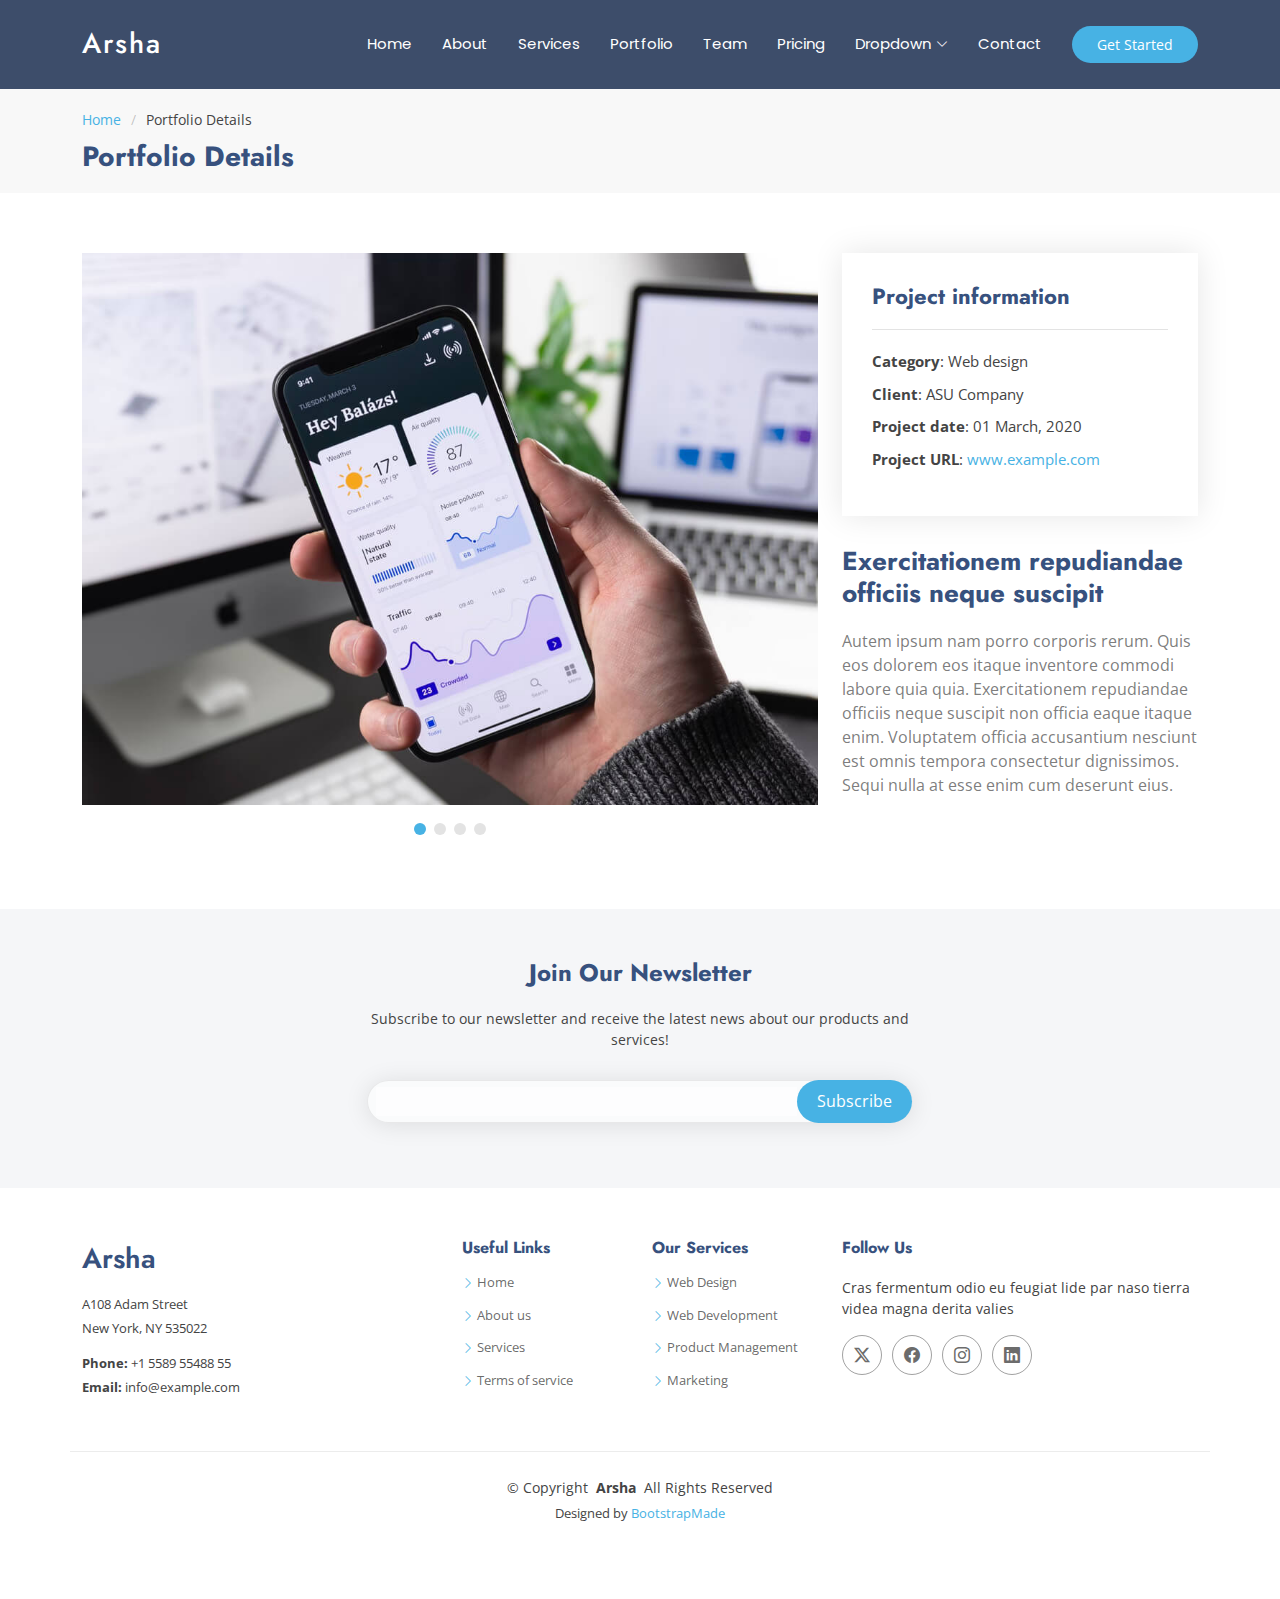
<file: gygaview-web/portfolio-details.html>
<!DOCTYPE html>
<html lang="en">

<head>
  <meta charset="utf-8">
  <meta content="width=device-width, initial-scale=1.0" name="viewport">
  <title>Portfolio Details - Arsha Bootstrap Template</title>
  <meta name="description" content="">
  <meta name="keywords" content="">

  <!-- Favicons -->
  <link href="assets/img/favicon.png" rel="icon">
  <link href="assets/img/apple-touch-icon.png" rel="apple-touch-icon">

  <!-- Fonts -->
  <link href="https://fonts.googleapis.com" rel="preconnect">
  <link href="https://fonts.gstatic.com" rel="preconnect" crossorigin>
  <link href="https://fonts.googleapis.com/css2?family=Open+Sans:ital,wght@0,300;0,400;0,500;0,600;0,700;0,800;1,300;1,400;1,500;1,600;1,700;1,800&family=Poppins:ital,wght@0,100;0,200;0,300;0,400;0,500;0,600;0,700;0,800;0,900;1,100;1,200;1,300;1,400;1,500;1,600;1,700;1,800;1,900&family=Jost:ital,wght@0,100;0,200;0,300;0,400;0,500;0,600;0,700;0,800;0,900;1,100;1,200;1,300;1,400;1,500;1,600;1,700;1,800;1,900&display=swap" rel="stylesheet">

  <!-- Vendor CSS Files -->
  <link href="assets/vendor/bootstrap/css/bootstrap.min.css" rel="stylesheet">
  <link href="assets/vendor/bootstrap-icons/bootstrap-icons.css" rel="stylesheet">
  <link href="assets/vendor/aos/aos.css" rel="stylesheet">
  <link href="assets/vendor/glightbox/css/glightbox.min.css" rel="stylesheet">
  <link href="assets/vendor/swiper/swiper-bundle.min.css" rel="stylesheet">

  <!-- Main CSS File -->
  <link href="assets/css/main.css" rel="stylesheet">

  <!-- =======================================================
  * Template Name: Arsha
  * Template URL: https://bootstrapmade.com/arsha-free-bootstrap-html-template-corporate/
  * Updated: Aug 07 2024 with Bootstrap v5.3.3
  * Author: BootstrapMade.com
  * License: https://bootstrapmade.com/license/
  ======================================================== -->
</head>

<body class="portfolio-details-page">

  <header id="header" class="header d-flex align-items-center sticky-top">
    <div class="container-fluid container-xl position-relative d-flex align-items-center">

      <a href="index.html" class="logo d-flex align-items-center me-auto">
        <!-- Uncomment the line below if you also wish to use an image logo -->
        <!-- <img src="assets/img/logo.png" alt=""> -->
        <h1 class="sitename">Arsha</h1>
      </a>

      <nav id="navmenu" class="navmenu">
        <ul>
          <li><a href="#hero">Home</a></li>
          <li><a href="#about">About</a></li>
          <li><a href="#services">Services</a></li>
          <li><a href="#portfolio">Portfolio</a></li>
          <li><a href="#team">Team</a></li>
          <li><a href="#pricing">Pricing</a></li>
          <li class="dropdown"><a href="#"><span>Dropdown</span> <i class="bi bi-chevron-down toggle-dropdown"></i></a>
            <ul>
              <li><a href="#">Dropdown 1</a></li>
              <li class="dropdown"><a href="#"><span>Deep Dropdown</span> <i class="bi bi-chevron-down toggle-dropdown"></i></a>
                <ul>
                  <li><a href="#">Deep Dropdown 1</a></li>
                  <li><a href="#">Deep Dropdown 2</a></li>
                  <li><a href="#">Deep Dropdown 3</a></li>
                  <li><a href="#">Deep Dropdown 4</a></li>
                  <li><a href="#">Deep Dropdown 5</a></li>
                </ul>
              </li>
              <li><a href="#">Dropdown 2</a></li>
              <li><a href="#">Dropdown 3</a></li>
              <li><a href="#">Dropdown 4</a></li>
            </ul>
          </li>
          <li><a href="#contact">Contact</a></li>
        </ul>
        <i class="mobile-nav-toggle d-xl-none bi bi-list"></i>
      </nav>

      <a class="btn-getstarted" href="#about">Get Started</a>

    </div>
  </header>

  <main class="main">

    <!-- Page Title -->
    <div class="page-title" data-aos="fade">
      <div class="container">
        <nav class="breadcrumbs">
          <ol>
            <li><a href="index.html">Home</a></li>
            <li class="current">Portfolio Details</li>
          </ol>
        </nav>
        <h1>Portfolio Details</h1>
      </div>
    </div><!-- End Page Title -->

    <!-- Portfolio Details Section -->
    <section id="portfolio-details" class="portfolio-details section">

      <div class="container" data-aos="fade-up" data-aos-delay="100">

        <div class="row gy-4">

          <div class="col-lg-8">
            <div class="portfolio-details-slider swiper init-swiper">

              <script type="application/json" class="swiper-config">
                {
                  "loop": true,
                  "speed": 600,
                  "autoplay": {
                    "delay": 5000
                  },
                  "slidesPerView": "auto",
                  "pagination": {
                    "el": ".swiper-pagination",
                    "type": "bullets",
                    "clickable": true
                  }
                }
              </script>

              <div class="swiper-wrapper align-items-center">

                <div class="swiper-slide">
                  <img src="assets/img/portfolio/app-1.jpg" alt="">
                </div>

                <div class="swiper-slide">
                  <img src="assets/img/portfolio/product-1.jpg" alt="">
                </div>

                <div class="swiper-slide">
                  <img src="assets/img/portfolio/branding-1.jpg" alt="">
                </div>

                <div class="swiper-slide">
                  <img src="assets/img/portfolio/books-1.jpg" alt="">
                </div>

              </div>
              <div class="swiper-pagination"></div>
            </div>
          </div>

          <div class="col-lg-4">
            <div class="portfolio-info" data-aos="fade-up" data-aos-delay="200">
              <h3>Project information</h3>
              <ul>
                <li><strong>Category</strong>: Web design</li>
                <li><strong>Client</strong>: ASU Company</li>
                <li><strong>Project date</strong>: 01 March, 2020</li>
                <li><strong>Project URL</strong>: <a href="#">www.example.com</a></li>
              </ul>
            </div>
            <div class="portfolio-description" data-aos="fade-up" data-aos-delay="300">
              <h2>Exercitationem repudiandae officiis neque suscipit</h2>
              <p>
                Autem ipsum nam porro corporis rerum. Quis eos dolorem eos itaque inventore commodi labore quia quia. Exercitationem repudiandae officiis neque suscipit non officia eaque itaque enim. Voluptatem officia accusantium nesciunt est omnis tempora consectetur dignissimos. Sequi nulla at esse enim cum deserunt eius.
              </p>
            </div>
          </div>

        </div>

      </div>

    </section><!-- /Portfolio Details Section -->

  </main>

  <footer id="footer" class="footer">

    <div class="footer-newsletter">
      <div class="container">
        <div class="row justify-content-center text-center">
          <div class="col-lg-6">
            <h4>Join Our Newsletter</h4>
            <p>Subscribe to our newsletter and receive the latest news about our products and services!</p>
            <form action="forms/newsletter.php" method="post" class="php-email-form">
              <div class="newsletter-form"><input type="email" name="email"><input type="submit" value="Subscribe"></div>
              <div class="loading">Loading</div>
              <div class="error-message"></div>
              <div class="sent-message">Your subscription request has been sent. Thank you!</div>
            </form>
          </div>
        </div>
      </div>
    </div>

    <div class="container footer-top">
      <div class="row gy-4">
        <div class="col-lg-4 col-md-6 footer-about">
          <a href="index.html" class="d-flex align-items-center">
            <span class="sitename">Arsha</span>
          </a>
          <div class="footer-contact pt-3">
            <p>A108 Adam Street</p>
            <p>New York, NY 535022</p>
            <p class="mt-3"><strong>Phone:</strong> <span>+1 5589 55488 55</span></p>
            <p><strong>Email:</strong> <span>info@example.com</span></p>
          </div>
        </div>

        <div class="col-lg-2 col-md-3 footer-links">
          <h4>Useful Links</h4>
          <ul>
            <li><i class="bi bi-chevron-right"></i> <a href="#">Home</a></li>
            <li><i class="bi bi-chevron-right"></i> <a href="#">About us</a></li>
            <li><i class="bi bi-chevron-right"></i> <a href="#">Services</a></li>
            <li><i class="bi bi-chevron-right"></i> <a href="#">Terms of service</a></li>
          </ul>
        </div>

        <div class="col-lg-2 col-md-3 footer-links">
          <h4>Our Services</h4>
          <ul>
            <li><i class="bi bi-chevron-right"></i> <a href="#">Web Design</a></li>
            <li><i class="bi bi-chevron-right"></i> <a href="#">Web Development</a></li>
            <li><i class="bi bi-chevron-right"></i> <a href="#">Product Management</a></li>
            <li><i class="bi bi-chevron-right"></i> <a href="#">Marketing</a></li>
          </ul>
        </div>

        <div class="col-lg-4 col-md-12">
          <h4>Follow Us</h4>
          <p>Cras fermentum odio eu feugiat lide par naso tierra videa magna derita valies</p>
          <div class="social-links d-flex">
            <a href=""><i class="bi bi-twitter-x"></i></a>
            <a href=""><i class="bi bi-facebook"></i></a>
            <a href=""><i class="bi bi-instagram"></i></a>
            <a href=""><i class="bi bi-linkedin"></i></a>
          </div>
        </div>

      </div>
    </div>

    <div class="container copyright text-center mt-4">
      <p>© <span>Copyright</span> <strong class="px-1 sitename">Arsha</strong> <span>All Rights Reserved</span></p>
      <div class="credits">
        <!-- All the links in the footer should remain intact. -->
        <!-- You can delete the links only if you've purchased the pro version. -->
        <!-- Licensing information: https://bootstrapmade.com/license/ -->
        <!-- Purchase the pro version with working PHP/AJAX contact form: [buy-url] -->
        Designed by <a href="https://bootstrapmade.com/">BootstrapMade</a>
      </div>
    </div>

  </footer>

  <!-- Scroll Top -->
  <a href="#" id="scroll-top" class="scroll-top d-flex align-items-center justify-content-center"><i class="bi bi-arrow-up-short"></i></a>

  <!-- Preloader -->
  <div id="preloader"></div>

  <!-- Vendor JS Files -->
  <script src="assets/vendor/bootstrap/js/bootstrap.bundle.min.js"></script>
  <script src="assets/vendor/php-email-form/validate.js"></script>
  <script src="assets/vendor/aos/aos.js"></script>
  <script src="assets/vendor/glightbox/js/glightbox.min.js"></script>
  <script src="assets/vendor/swiper/swiper-bundle.min.js"></script>
  <script src="assets/vendor/waypoints/noframework.waypoints.js"></script>
  <script src="assets/vendor/imagesloaded/imagesloaded.pkgd.min.js"></script>
  <script src="assets/vendor/isotope-layout/isotope.pkgd.min.js"></script>

  <!-- Main JS File -->
  <script src="assets/js/main.js"></script>

</body>

</html>
</file>
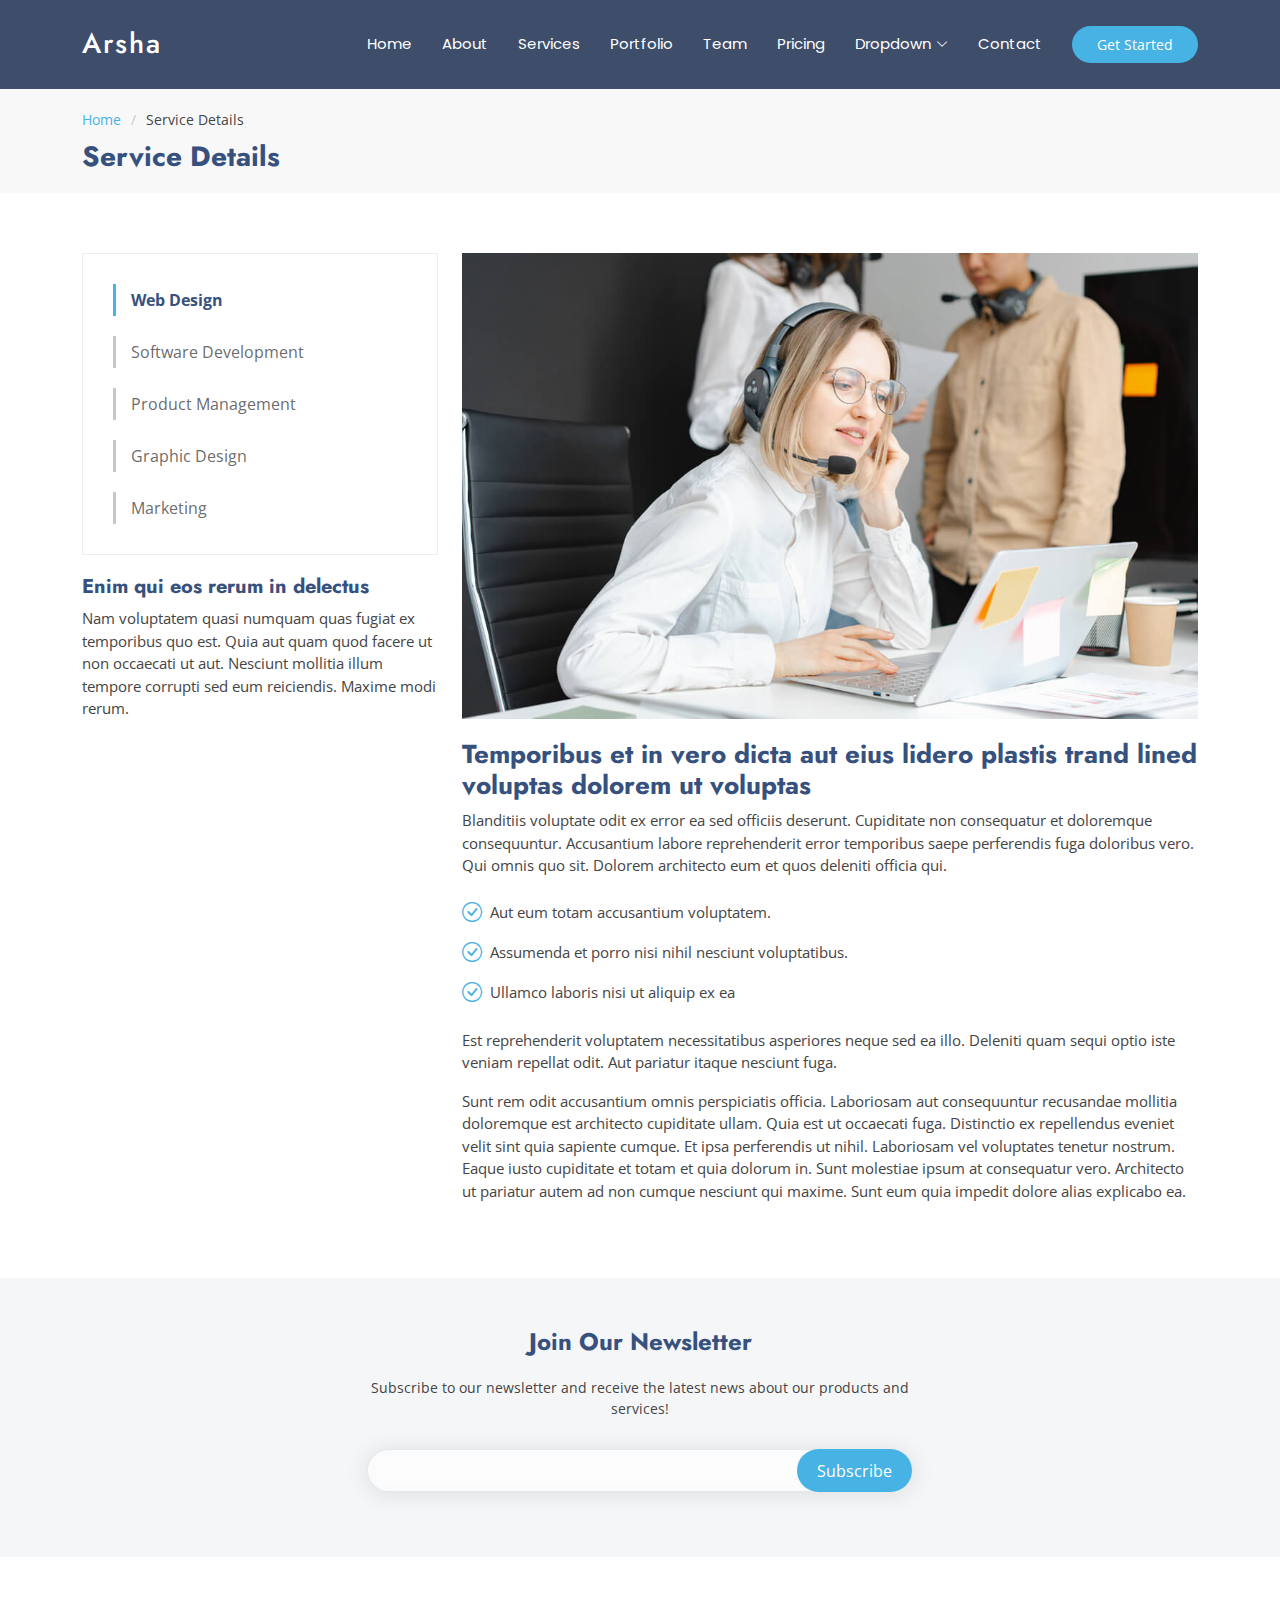
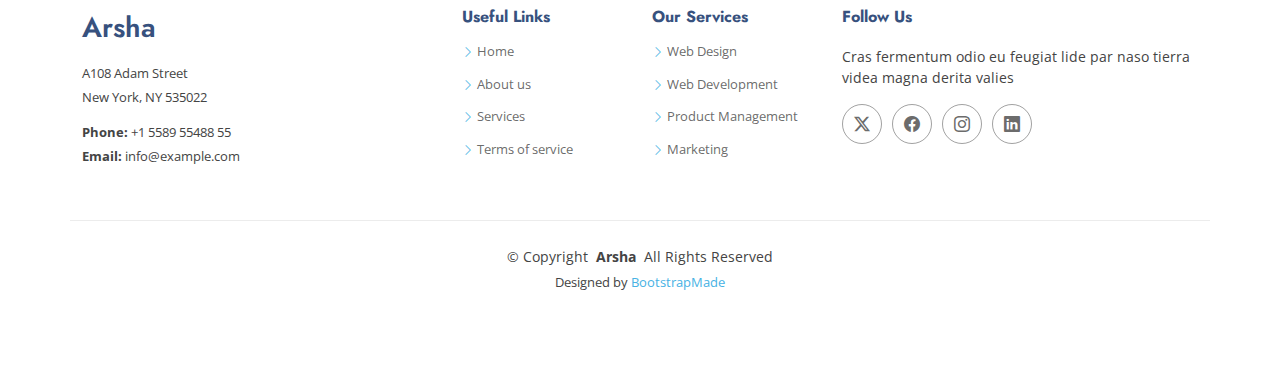
<file: gygaview-web/service-details.html>
<!DOCTYPE html>
<html lang="en">

<head>
  <meta charset="utf-8">
  <meta content="width=device-width, initial-scale=1.0" name="viewport">
  <title>Service Details - Arsha Bootstrap Template</title>
  <meta name="description" content="">
  <meta name="keywords" content="">

  <!-- Favicons -->
  <link href="assets/img/favicon.png" rel="icon">
  <link href="assets/img/apple-touch-icon.png" rel="apple-touch-icon">

  <!-- Fonts -->
  <link href="https://fonts.googleapis.com" rel="preconnect">
  <link href="https://fonts.gstatic.com" rel="preconnect" crossorigin>
  <link href="https://fonts.googleapis.com/css2?family=Open+Sans:ital,wght@0,300;0,400;0,500;0,600;0,700;0,800;1,300;1,400;1,500;1,600;1,700;1,800&family=Poppins:ital,wght@0,100;0,200;0,300;0,400;0,500;0,600;0,700;0,800;0,900;1,100;1,200;1,300;1,400;1,500;1,600;1,700;1,800;1,900&family=Jost:ital,wght@0,100;0,200;0,300;0,400;0,500;0,600;0,700;0,800;0,900;1,100;1,200;1,300;1,400;1,500;1,600;1,700;1,800;1,900&display=swap" rel="stylesheet">

  <!-- Vendor CSS Files -->
  <link href="assets/vendor/bootstrap/css/bootstrap.min.css" rel="stylesheet">
  <link href="assets/vendor/bootstrap-icons/bootstrap-icons.css" rel="stylesheet">
  <link href="assets/vendor/aos/aos.css" rel="stylesheet">
  <link href="assets/vendor/glightbox/css/glightbox.min.css" rel="stylesheet">
  <link href="assets/vendor/swiper/swiper-bundle.min.css" rel="stylesheet">

  <!-- Main CSS File -->
  <link href="assets/css/main.css" rel="stylesheet">

  <!-- =======================================================
  * Template Name: Arsha
  * Template URL: https://bootstrapmade.com/arsha-free-bootstrap-html-template-corporate/
  * Updated: Aug 07 2024 with Bootstrap v5.3.3
  * Author: BootstrapMade.com
  * License: https://bootstrapmade.com/license/
  ======================================================== -->
</head>

<body class="service-details-page">

  <header id="header" class="header d-flex align-items-center sticky-top">
    <div class="container-fluid container-xl position-relative d-flex align-items-center">

      <a href="index.html" class="logo d-flex align-items-center me-auto">
        <!-- Uncomment the line below if you also wish to use an image logo -->
        <!-- <img src="assets/img/logo.png" alt=""> -->
        <h1 class="sitename">Arsha</h1>
      </a>

      <nav id="navmenu" class="navmenu">
        <ul>
          <li><a href="#hero">Home</a></li>
          <li><a href="#about">About</a></li>
          <li><a href="#services">Services</a></li>
          <li><a href="#portfolio">Portfolio</a></li>
          <li><a href="#team">Team</a></li>
          <li><a href="#pricing">Pricing</a></li>
          <li class="dropdown"><a href="#"><span>Dropdown</span> <i class="bi bi-chevron-down toggle-dropdown"></i></a>
            <ul>
              <li><a href="#">Dropdown 1</a></li>
              <li class="dropdown"><a href="#"><span>Deep Dropdown</span> <i class="bi bi-chevron-down toggle-dropdown"></i></a>
                <ul>
                  <li><a href="#">Deep Dropdown 1</a></li>
                  <li><a href="#">Deep Dropdown 2</a></li>
                  <li><a href="#">Deep Dropdown 3</a></li>
                  <li><a href="#">Deep Dropdown 4</a></li>
                  <li><a href="#">Deep Dropdown 5</a></li>
                </ul>
              </li>
              <li><a href="#">Dropdown 2</a></li>
              <li><a href="#">Dropdown 3</a></li>
              <li><a href="#">Dropdown 4</a></li>
            </ul>
          </li>
          <li><a href="#contact">Contact</a></li>
        </ul>
        <i class="mobile-nav-toggle d-xl-none bi bi-list"></i>
      </nav>

      <a class="btn-getstarted" href="#about">Get Started</a>

    </div>
  </header>

  <main class="main">

    <!-- Page Title -->
    <div class="page-title" data-aos="fade">
      <div class="container">
        <nav class="breadcrumbs">
          <ol>
            <li><a href="index.html">Home</a></li>
            <li class="current">Service Details</li>
          </ol>
        </nav>
        <h1>Service Details</h1>
      </div>
    </div><!-- End Page Title -->

    <!-- Service Details Section -->
    <section id="service-details" class="service-details section">

      <div class="container">

        <div class="row gy-4">

          <div class="col-lg-4" data-aos="fade-up" data-aos-delay="100">
            <div class="services-list">
              <a href="#" class="active">Web Design</a>
              <a href="#">Software Development</a>
              <a href="#">Product Management</a>
              <a href="#">Graphic Design</a>
              <a href="#">Marketing</a>
            </div>

            <h4>Enim qui eos rerum in delectus</h4>
            <p>Nam voluptatem quasi numquam quas fugiat ex temporibus quo est. Quia aut quam quod facere ut non occaecati ut aut. Nesciunt mollitia illum tempore corrupti sed eum reiciendis. Maxime modi rerum.</p>
          </div>

          <div class="col-lg-8" data-aos="fade-up" data-aos-delay="200">
            <img src="assets/img/services.jpg" alt="" class="img-fluid services-img">
            <h3>Temporibus et in vero dicta aut eius lidero plastis trand lined voluptas dolorem ut voluptas</h3>
            <p>
              Blanditiis voluptate odit ex error ea sed officiis deserunt. Cupiditate non consequatur et doloremque consequuntur. Accusantium labore reprehenderit error temporibus saepe perferendis fuga doloribus vero. Qui omnis quo sit. Dolorem architecto eum et quos deleniti officia qui.
            </p>
            <ul>
              <li><i class="bi bi-check-circle"></i> <span>Aut eum totam accusantium voluptatem.</span></li>
              <li><i class="bi bi-check-circle"></i> <span>Assumenda et porro nisi nihil nesciunt voluptatibus.</span></li>
              <li><i class="bi bi-check-circle"></i> <span>Ullamco laboris nisi ut aliquip ex ea</span></li>
            </ul>
            <p>
              Est reprehenderit voluptatem necessitatibus asperiores neque sed ea illo. Deleniti quam sequi optio iste veniam repellat odit. Aut pariatur itaque nesciunt fuga.
            </p>
            <p>
              Sunt rem odit accusantium omnis perspiciatis officia. Laboriosam aut consequuntur recusandae mollitia doloremque est architecto cupiditate ullam. Quia est ut occaecati fuga. Distinctio ex repellendus eveniet velit sint quia sapiente cumque. Et ipsa perferendis ut nihil. Laboriosam vel voluptates tenetur nostrum. Eaque iusto cupiditate et totam et quia dolorum in. Sunt molestiae ipsum at consequatur vero. Architecto ut pariatur autem ad non cumque nesciunt qui maxime. Sunt eum quia impedit dolore alias explicabo ea.
            </p>
          </div>

        </div>

      </div>

    </section><!-- /Service Details Section -->

  </main>

  <footer id="footer" class="footer">

    <div class="footer-newsletter">
      <div class="container">
        <div class="row justify-content-center text-center">
          <div class="col-lg-6">
            <h4>Join Our Newsletter</h4>
            <p>Subscribe to our newsletter and receive the latest news about our products and services!</p>
            <form action="forms/newsletter.php" method="post" class="php-email-form">
              <div class="newsletter-form"><input type="email" name="email"><input type="submit" value="Subscribe"></div>
              <div class="loading">Loading</div>
              <div class="error-message"></div>
              <div class="sent-message">Your subscription request has been sent. Thank you!</div>
            </form>
          </div>
        </div>
      </div>
    </div>

    <div class="container footer-top">
      <div class="row gy-4">
        <div class="col-lg-4 col-md-6 footer-about">
          <a href="index.html" class="d-flex align-items-center">
            <span class="sitename">Arsha</span>
          </a>
          <div class="footer-contact pt-3">
            <p>A108 Adam Street</p>
            <p>New York, NY 535022</p>
            <p class="mt-3"><strong>Phone:</strong> <span>+1 5589 55488 55</span></p>
            <p><strong>Email:</strong> <span>info@example.com</span></p>
          </div>
        </div>

        <div class="col-lg-2 col-md-3 footer-links">
          <h4>Useful Links</h4>
          <ul>
            <li><i class="bi bi-chevron-right"></i> <a href="#">Home</a></li>
            <li><i class="bi bi-chevron-right"></i> <a href="#">About us</a></li>
            <li><i class="bi bi-chevron-right"></i> <a href="#">Services</a></li>
            <li><i class="bi bi-chevron-right"></i> <a href="#">Terms of service</a></li>
          </ul>
        </div>

        <div class="col-lg-2 col-md-3 footer-links">
          <h4>Our Services</h4>
          <ul>
            <li><i class="bi bi-chevron-right"></i> <a href="#">Web Design</a></li>
            <li><i class="bi bi-chevron-right"></i> <a href="#">Web Development</a></li>
            <li><i class="bi bi-chevron-right"></i> <a href="#">Product Management</a></li>
            <li><i class="bi bi-chevron-right"></i> <a href="#">Marketing</a></li>
          </ul>
        </div>

        <div class="col-lg-4 col-md-12">
          <h4>Follow Us</h4>
          <p>Cras fermentum odio eu feugiat lide par naso tierra videa magna derita valies</p>
          <div class="social-links d-flex">
            <a href=""><i class="bi bi-twitter-x"></i></a>
            <a href=""><i class="bi bi-facebook"></i></a>
            <a href=""><i class="bi bi-instagram"></i></a>
            <a href=""><i class="bi bi-linkedin"></i></a>
          </div>
        </div>

      </div>
    </div>

    <div class="container copyright text-center mt-4">
      <p>© <span>Copyright</span> <strong class="px-1 sitename">Arsha</strong> <span>All Rights Reserved</span></p>
      <div class="credits">
        <!-- All the links in the footer should remain intact. -->
        <!-- You can delete the links only if you've purchased the pro version. -->
        <!-- Licensing information: https://bootstrapmade.com/license/ -->
        <!-- Purchase the pro version with working PHP/AJAX contact form: [buy-url] -->
        Designed by <a href="https://bootstrapmade.com/">BootstrapMade</a>
      </div>
    </div>

  </footer>

  <!-- Scroll Top -->
  <a href="#" id="scroll-top" class="scroll-top d-flex align-items-center justify-content-center"><i class="bi bi-arrow-up-short"></i></a>

  <!-- Preloader -->
  <div id="preloader"></div>

  <!-- Vendor JS Files -->
  <script src="assets/vendor/bootstrap/js/bootstrap.bundle.min.js"></script>
  <script src="assets/vendor/php-email-form/validate.js"></script>
  <script src="assets/vendor/aos/aos.js"></script>
  <script src="assets/vendor/glightbox/js/glightbox.min.js"></script>
  <script src="assets/vendor/swiper/swiper-bundle.min.js"></script>
  <script src="assets/vendor/waypoints/noframework.waypoints.js"></script>
  <script src="assets/vendor/imagesloaded/imagesloaded.pkgd.min.js"></script>
  <script src="assets/vendor/isotope-layout/isotope.pkgd.min.js"></script>

  <!-- Main JS File -->
  <script src="assets/js/main.js"></script>

</body>

</html>
</file>
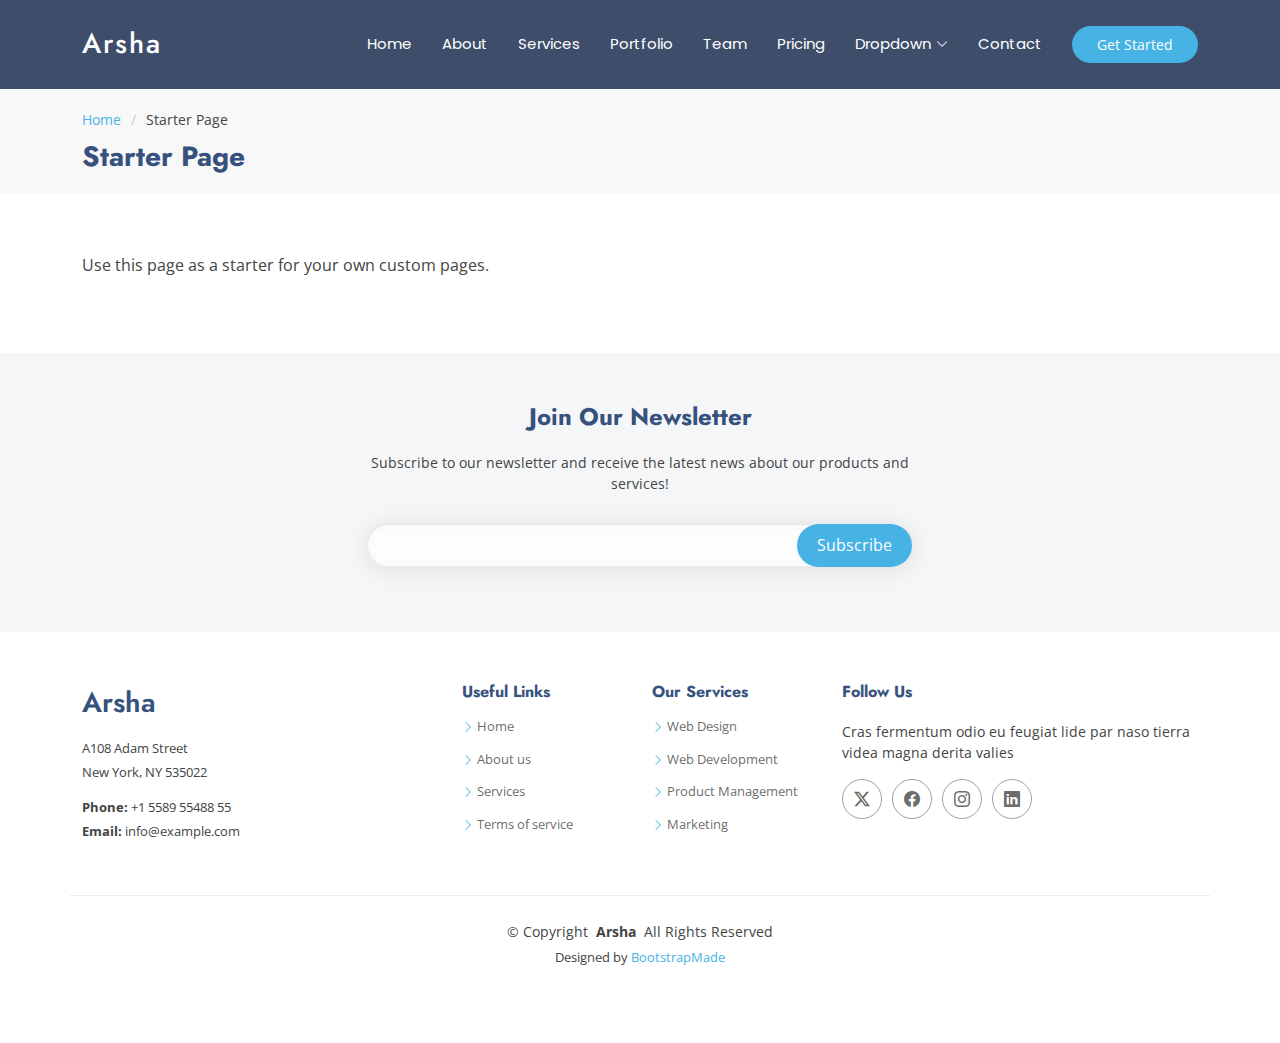
<file: gygaview-web/starter-page.html>
<!DOCTYPE html>
<html lang="en">

<head>
  <meta charset="utf-8">
  <meta content="width=device-width, initial-scale=1.0" name="viewport">
  <title>Starter Page - Arsha Bootstrap Template</title>
  <meta name="description" content="">
  <meta name="keywords" content="">

  <!-- Favicons -->
  <link href="assets/img/favicon.png" rel="icon">
  <link href="assets/img/apple-touch-icon.png" rel="apple-touch-icon">

  <!-- Fonts -->
  <link href="https://fonts.googleapis.com" rel="preconnect">
  <link href="https://fonts.gstatic.com" rel="preconnect" crossorigin>
  <link href="https://fonts.googleapis.com/css2?family=Open+Sans:ital,wght@0,300;0,400;0,500;0,600;0,700;0,800;1,300;1,400;1,500;1,600;1,700;1,800&family=Poppins:ital,wght@0,100;0,200;0,300;0,400;0,500;0,600;0,700;0,800;0,900;1,100;1,200;1,300;1,400;1,500;1,600;1,700;1,800;1,900&family=Jost:ital,wght@0,100;0,200;0,300;0,400;0,500;0,600;0,700;0,800;0,900;1,100;1,200;1,300;1,400;1,500;1,600;1,700;1,800;1,900&display=swap" rel="stylesheet">

  <!-- Vendor CSS Files -->
  <link href="assets/vendor/bootstrap/css/bootstrap.min.css" rel="stylesheet">
  <link href="assets/vendor/bootstrap-icons/bootstrap-icons.css" rel="stylesheet">
  <link href="assets/vendor/aos/aos.css" rel="stylesheet">
  <link href="assets/vendor/glightbox/css/glightbox.min.css" rel="stylesheet">
  <link href="assets/vendor/swiper/swiper-bundle.min.css" rel="stylesheet">

  <!-- Main CSS File -->
  <link href="assets/css/main.css" rel="stylesheet">

  <!-- =======================================================
  * Template Name: Arsha
  * Template URL: https://bootstrapmade.com/arsha-free-bootstrap-html-template-corporate/
  * Updated: Aug 07 2024 with Bootstrap v5.3.3
  * Author: BootstrapMade.com
  * License: https://bootstrapmade.com/license/
  ======================================================== -->
</head>

<body class="starter-page-page">

  <header id="header" class="header d-flex align-items-center sticky-top">
    <div class="container-fluid container-xl position-relative d-flex align-items-center">

      <a href="index.html" class="logo d-flex align-items-center me-auto">
        <!-- Uncomment the line below if you also wish to use an image logo -->
        <!-- <img src="assets/img/logo.png" alt=""> -->
        <h1 class="sitename">Arsha</h1>
      </a>

      <nav id="navmenu" class="navmenu">
        <ul>
          <li><a href="#hero">Home</a></li>
          <li><a href="#about">About</a></li>
          <li><a href="#services">Services</a></li>
          <li><a href="#portfolio">Portfolio</a></li>
          <li><a href="#team">Team</a></li>
          <li><a href="#pricing">Pricing</a></li>
          <li class="dropdown"><a href="#"><span>Dropdown</span> <i class="bi bi-chevron-down toggle-dropdown"></i></a>
            <ul>
              <li><a href="#">Dropdown 1</a></li>
              <li class="dropdown"><a href="#"><span>Deep Dropdown</span> <i class="bi bi-chevron-down toggle-dropdown"></i></a>
                <ul>
                  <li><a href="#">Deep Dropdown 1</a></li>
                  <li><a href="#">Deep Dropdown 2</a></li>
                  <li><a href="#">Deep Dropdown 3</a></li>
                  <li><a href="#">Deep Dropdown 4</a></li>
                  <li><a href="#">Deep Dropdown 5</a></li>
                </ul>
              </li>
              <li><a href="#">Dropdown 2</a></li>
              <li><a href="#">Dropdown 3</a></li>
              <li><a href="#">Dropdown 4</a></li>
            </ul>
          </li>
          <li><a href="#contact">Contact</a></li>
        </ul>
        <i class="mobile-nav-toggle d-xl-none bi bi-list"></i>
      </nav>

      <a class="btn-getstarted" href="#about">Get Started</a>

    </div>
  </header>

  <main class="main">

    <!-- Page Title -->
    <div class="page-title" data-aos="fade">
      <div class="container">
        <nav class="breadcrumbs">
          <ol>
            <li><a href="index.html">Home</a></li>
            <li class="current">Starter Page</li>
          </ol>
        </nav>
        <h1>Starter Page</h1>
      </div>
    </div><!-- End Page Title -->

    <!-- Starter Section Section -->
    <section id="starter-section" class="starter-section section">

      <div class="container" data-aos="fade-up">
        <p>Use this page as a starter for your own custom pages.</p>
      </div>

    </section><!-- /Starter Section Section -->

  </main>

  <footer id="footer" class="footer">

    <div class="footer-newsletter">
      <div class="container">
        <div class="row justify-content-center text-center">
          <div class="col-lg-6">
            <h4>Join Our Newsletter</h4>
            <p>Subscribe to our newsletter and receive the latest news about our products and services!</p>
            <form action="forms/newsletter.php" method="post" class="php-email-form">
              <div class="newsletter-form"><input type="email" name="email"><input type="submit" value="Subscribe"></div>
              <div class="loading">Loading</div>
              <div class="error-message"></div>
              <div class="sent-message">Your subscription request has been sent. Thank you!</div>
            </form>
          </div>
        </div>
      </div>
    </div>

    <div class="container footer-top">
      <div class="row gy-4">
        <div class="col-lg-4 col-md-6 footer-about">
          <a href="index.html" class="d-flex align-items-center">
            <span class="sitename">Arsha</span>
          </a>
          <div class="footer-contact pt-3">
            <p>A108 Adam Street</p>
            <p>New York, NY 535022</p>
            <p class="mt-3"><strong>Phone:</strong> <span>+1 5589 55488 55</span></p>
            <p><strong>Email:</strong> <span>info@example.com</span></p>
          </div>
        </div>

        <div class="col-lg-2 col-md-3 footer-links">
          <h4>Useful Links</h4>
          <ul>
            <li><i class="bi bi-chevron-right"></i> <a href="#">Home</a></li>
            <li><i class="bi bi-chevron-right"></i> <a href="#">About us</a></li>
            <li><i class="bi bi-chevron-right"></i> <a href="#">Services</a></li>
            <li><i class="bi bi-chevron-right"></i> <a href="#">Terms of service</a></li>
          </ul>
        </div>

        <div class="col-lg-2 col-md-3 footer-links">
          <h4>Our Services</h4>
          <ul>
            <li><i class="bi bi-chevron-right"></i> <a href="#">Web Design</a></li>
            <li><i class="bi bi-chevron-right"></i> <a href="#">Web Development</a></li>
            <li><i class="bi bi-chevron-right"></i> <a href="#">Product Management</a></li>
            <li><i class="bi bi-chevron-right"></i> <a href="#">Marketing</a></li>
          </ul>
        </div>

        <div class="col-lg-4 col-md-12">
          <h4>Follow Us</h4>
          <p>Cras fermentum odio eu feugiat lide par naso tierra videa magna derita valies</p>
          <div class="social-links d-flex">
            <a href=""><i class="bi bi-twitter-x"></i></a>
            <a href=""><i class="bi bi-facebook"></i></a>
            <a href=""><i class="bi bi-instagram"></i></a>
            <a href=""><i class="bi bi-linkedin"></i></a>
          </div>
        </div>

      </div>
    </div>

    <div class="container copyright text-center mt-4">
      <p>© <span>Copyright</span> <strong class="px-1 sitename">Arsha</strong> <span>All Rights Reserved</span></p>
      <div class="credits">
        <!-- All the links in the footer should remain intact. -->
        <!-- You can delete the links only if you've purchased the pro version. -->
        <!-- Licensing information: https://bootstrapmade.com/license/ -->
        <!-- Purchase the pro version with working PHP/AJAX contact form: [buy-url] -->
        Designed by <a href="https://bootstrapmade.com/">BootstrapMade</a>
      </div>
    </div>

  </footer>

  <!-- Scroll Top -->
  <a href="#" id="scroll-top" class="scroll-top d-flex align-items-center justify-content-center"><i class="bi bi-arrow-up-short"></i></a>

  <!-- Preloader -->
  <div id="preloader"></div>

  <!-- Vendor JS Files -->
  <script src="assets/vendor/bootstrap/js/bootstrap.bundle.min.js"></script>
  <script src="assets/vendor/php-email-form/validate.js"></script>
  <script src="assets/vendor/aos/aos.js"></script>
  <script src="assets/vendor/glightbox/js/glightbox.min.js"></script>
  <script src="assets/vendor/swiper/swiper-bundle.min.js"></script>
  <script src="assets/vendor/waypoints/noframework.waypoints.js"></script>
  <script src="assets/vendor/imagesloaded/imagesloaded.pkgd.min.js"></script>
  <script src="assets/vendor/isotope-layout/isotope.pkgd.min.js"></script>

  <!-- Main JS File -->
  <script src="assets/js/main.js"></script>

</body>

</html>
</file>
<file: gygaview-web/assets/css/main.css>
/**
* Template Name: Arsha
* Template URL: https://bootstrapmade.com/arsha-free-bootstrap-html-template-corporate/
* Updated: Aug 07 2024 with Bootstrap v5.3.3
* Author: BootstrapMade.com
* License: https://bootstrapmade.com/license/
*/

/*--------------------------------------------------------------
# Font & Color Variables
# Help: https://bootstrapmade.com/color-system/
--------------------------------------------------------------*/
/* Fonts */
:root {
  --default-font: "Open Sans",  system-ui, -apple-system, "Segoe UI", Roboto, "Helvetica Neue", Arial, "Noto Sans", "Liberation Sans", sans-serif, "Apple Color Emoji", "Segoe UI Emoji", "Segoe UI Symbol", "Noto Color Emoji";
  --heading-font: "Jost",  sans-serif;
  --nav-font: "Poppins",  sans-serif;
}

/* Global Colors - The following color variables are used throughout the website. Updating them here will change the color scheme of the entire website */
:root { 
  --background-color: #ffffff; /* Background color for the entire website, including individual sections */
  --default-color: #444444; /* Default color used for the majority of the text content across the entire website */
  --heading-color: #37517e; /* Color for headings, subheadings and title throughout the website */
  --accent-color: #47b2e4; /* Accent color that represents your brand on the website. It's used for buttons, links, and other elements that need to stand out */
  --surface-color: #ffffff; /* The surface color is used as a background of boxed elements within sections, such as cards, icon boxes, or other elements that require a visual separation from the global background. */
  --contrast-color: #ffffff; /* Contrast color for text, ensuring readability against backgrounds of accent, heading, or default colors. */
}

/* Nav Menu Colors - The following color variables are used specifically for the navigation menu. They are separate from the global colors to allow for more customization options */
:root {
  --nav-color: #ffffff;  /* The default color of the main navmenu links */
  --nav-hover-color: #47b2e4; /* Applied to main navmenu links when they are hovered over or active */
  --nav-mobile-background-color: #ffffff; /* Used as the background color for mobile navigation menu */
  --nav-dropdown-background-color: #ffffff; /* Used as the background color for dropdown items that appear when hovering over primary navigation items */
  --nav-dropdown-color: #444444; /* Used for navigation links of the dropdown items in the navigation menu. */
  --nav-dropdown-hover-color: #47b2e4; /* Similar to --nav-hover-color, this color is applied to dropdown navigation links when they are hovered over. */
}

/* Color Presets - These classes override global colors when applied to any section or element, providing reuse of the sam color scheme. */

.light-background {
  --background-color: #f5f6f8;
  --surface-color: #ffffff;
}

.dark-background {
  --background-color: #37517e;
  --default-color: #ffffff;
  --heading-color: #ffffff;
  --surface-color: #4668a2;
  --contrast-color: #ffffff;
}

/* Smooth scroll */
:root {
  scroll-behavior: smooth;
}

/*--------------------------------------------------------------
# General Styling & Shared Classes
--------------------------------------------------------------*/
body {
  color: var(--default-color);
  background-color: var(--background-color);
  font-family: var(--default-font);
}

a {
  color: var(--accent-color);
  text-decoration: none;
  transition: 0.3s;
}

a:hover {
  color: color-mix(in srgb, var(--accent-color), transparent 25%);
  text-decoration: none;
}

h1,
h2,
h3,
h4,
h5,
h6 {
  color: var(--heading-color);
  font-family: var(--heading-font);
}

/* PHP Email Form Messages
------------------------------*/
.php-email-form .error-message {
  display: none;
  background: #df1529;
  color: #ffffff;
  text-align: left;
  padding: 15px;
  margin-bottom: 24px;
  font-weight: 600;
}

.php-email-form .sent-message {
  display: none;
  color: #ffffff;
  background: #059652;
  text-align: center;
  padding: 15px;
  margin-bottom: 24px;
  font-weight: 600;
}

.php-email-form .loading {
  display: none;
  background: var(--surface-color);
  text-align: center;
  padding: 15px;
  margin-bottom: 24px;
}

.php-email-form .loading:before {
  content: "";
  display: inline-block;
  border-radius: 50%;
  width: 24px;
  height: 24px;
  margin: 0 10px -6px 0;
  border: 3px solid var(--accent-color);
  border-top-color: var(--surface-color);
  animation: php-email-form-loading 1s linear infinite;
}

@keyframes php-email-form-loading {
  0% {
    transform: rotate(0deg);
  }

  100% {
    transform: rotate(360deg);
  }
}

/*--------------------------------------------------------------
# Global Header
--------------------------------------------------------------*/
.header {
  --background-color: #3d4d6a;
  --heading-color: #ffffff;
  color: var(--default-color);
  background-color: var(--background-color);
  padding: 15px 0;
  transition: all 0.5s;
  z-index: 997;
}

.header .logo {
  line-height: 1;
}

.header .logo img {
  max-height: 36px;
  margin-right: 8px;
}

.header .logo h1 {
  font-size: 28px;
  margin: 0;
  font-weight: 500;
  color: var(--heading-color);
  letter-spacing: 2px;
  text-transform: none;
}

.header .btn-getstarted,
.header .btn-getstarted:focus {
  color: var(--contrast-color);
  background: var(--accent-color);
  font-size: 14px;
  padding: 8px 25px;
  margin: 0 0 0 30px;
  border-radius: 50px;
  transition: 0.3s;
}

.header .btn-getstarted:hover,
.header .btn-getstarted:focus:hover {
  color: var(--contrast-color);
  background: color-mix(in srgb, var(--accent-color), transparent 15%);
}

.header .hot-price{
  background: none;
  font-size: 15px;
}

@media (max-width: 1200px) {
  .header .logo {
    order: 1;
  }

  .header .btn-getstarted {
    order: 2;
    margin: 0 15px 0 0;
    padding: 6px 13px;
  }

  .header .navmenu {
    order: 3;
  }
}

/* Index Page Header
------------------------------*/
.index-page .header {
  --background-color: rgba(255, 255, 255, 0);
  --heading-color: #ffffff;
  --nav-color: #ffffff;
}

/* Index Page Header on Scroll
------------------------------*/
.index-page.scrolled .header {
  --background-color: rgba(40, 58, 90, 0.9);
}

/*--------------------------------------------------------------
# Navigation Menu
--------------------------------------------------------------*/
/* Desktop Navigation */
@media (min-width: 1200px) {
  .navmenu {
    padding: 0;
  }

  .navmenu ul {
    margin: 0;
    padding: 0;
    display: flex;
    list-style: none;
    align-items: center;
  }

  .navmenu li {
    position: relative;
  }

  .navmenu a,
  .navmenu a:focus {
    color: var(--nav-color);
    padding: 18px 15px;
    font-size: 15px;
    font-family: var(--nav-font);
    font-weight: 400;
    display: flex;
    align-items: center;
    justify-content: space-between;
    white-space: nowrap;
    transition: 0.3s;
  }

  .navmenu a i,
  .navmenu a:focus i {
    font-size: 12px;
    line-height: 0;
    margin-left: 5px;
    transition: 0.3s;
  }

  .navmenu li:last-child a {
    padding-right: 0;
  }

  .navmenu li:hover>a,
  .navmenu .active,
  .navmenu .active:focus {
    color: var(--nav-hover-color);
  }

  .navmenu .dropdown ul {
    margin: 0;
    padding: 10px 0;
    background: var(--nav-dropdown-background-color);
    display: block;
    position: absolute;
    visibility: hidden;
    left: 14px;
    top: 130%;
    opacity: 0;
    transition: 0.3s;
    border-radius: 4px;
    z-index: 99;
    box-shadow: 0px 0px 30px rgba(0, 0, 0, 0.1);
  }

  .navmenu .dropdown ul li {
    min-width: 200px;
  }

  .navmenu .dropdown ul a {
    padding: 10px 20px;
    font-size: 15px;
    text-transform: none;
    color: var(--nav-dropdown-color);
  }

  .navmenu .dropdown ul a i {
    font-size: 12px;
  }

  .navmenu .dropdown ul a:hover,
  .navmenu .dropdown ul .active:hover,
  .navmenu .dropdown ul li:hover>a {
    color: var(--nav-dropdown-hover-color);
  }

  .navmenu .dropdown:hover>ul {
    opacity: 1;
    top: 100%;
    visibility: visible;
  }

  .navmenu .dropdown .dropdown ul {
    top: 0;
    left: -90%;
    visibility: hidden;
  }

  .navmenu .dropdown .dropdown:hover>ul {
    opacity: 1;
    top: 0;
    left: -100%;
    visibility: visible;
  }

  .navmenu .megamenu {
    position: static;
  }

  .navmenu .megamenu ul {
    margin: 0;
    padding: 10px;
    background: var(--nav-dropdown-background-color);
    box-shadow: 0px 0px 20px rgba(0, 0, 0, 0.1);
    position: absolute;
    top: 130%;
    left: 0;
    right: 0;
    visibility: hidden;
    opacity: 0;
    display: flex;
    transition: 0.3s;
    border-radius: 4px;
    z-index: 99;
  }

  .navmenu .megamenu ul li {
    flex: 1;
  }

  .navmenu .megamenu ul li a,
  .navmenu .megamenu ul li:hover>a {
    padding: 10px 20px;
    font-size: 15px;
    color: var(--nav-dropdown-color);
  }

  .navmenu .megamenu ul li a:hover,
  .navmenu .megamenu ul li .active,
  .navmenu .megamenu ul li .active:hover {
    color: var(--nav-dropdown-hover-color);
  }

  .navmenu .megamenu:hover>ul {
    opacity: 1;
    top: 100%;
    visibility: visible;
  }

  .navmenu .dd-box-shadow {
    box-shadow: 0px 0px 30px rgba(0, 0, 0, 0.1);
  }
}

/* Mobile Navigation */
@media (max-width: 1199px) {
  .mobile-nav-toggle {
    color: var(--nav-color);
    font-size: 28px;
    line-height: 0;
    margin-right: 10px;
    cursor: pointer;
    transition: color 0.3s;
  }

  .navmenu {
    padding: 0;
    z-index: 9997;
  }

  .navmenu ul {
    display: none;
    list-style: none;
    position: absolute;
    inset: 60px 20px 20px 20px;
    padding: 10px 0;
    margin: 0;
    border-radius: 6px;
    background-color: var(--nav-mobile-background-color);
    overflow-y: auto;
    transition: 0.3s;
    z-index: 9998;
    box-shadow: 0px 0px 30px rgba(0, 0, 0, 0.1);
  }

  .navmenu a,
  .navmenu a:focus {
    color: var(--nav-dropdown-color);
    padding: 10px 20px;
    font-family: var(--nav-font);
    font-size: 17px;
    font-weight: 500;
    display: flex;
    align-items: center;
    justify-content: space-between;
    white-space: nowrap;
    transition: 0.3s;
  }

  .navmenu a i,
  .navmenu a:focus i {
    font-size: 12px;
    line-height: 0;
    margin-left: 5px;
    width: 30px;
    height: 30px;
    display: flex;
    align-items: center;
    justify-content: center;
    border-radius: 50%;
    transition: 0.3s;
    background-color: color-mix(in srgb, var(--accent-color), transparent 90%);
  }

  .navmenu a i:hover,
  .navmenu a:focus i:hover {
    background-color: var(--accent-color);
    color: var(--contrast-color);
  }

  .navmenu a:hover,
  .navmenu .active,
  .navmenu .active:focus {
    color: var(--nav-dropdown-hover-color);
  }

  .navmenu .active i,
  .navmenu .active:focus i {
    background-color: var(--accent-color);
    color: var(--contrast-color);
    transform: rotate(180deg);
  }

  .navmenu .dropdown ul {
    position: static;
    display: none;
    z-index: 99;
    padding: 10px 0;
    margin: 10px 20px;
    background-color: var(--nav-dropdown-background-color);
    border: 1px solid color-mix(in srgb, var(--default-color), transparent 90%);
    box-shadow: none;
    transition: all 0.5s ease-in-out;
  }

  .navmenu .dropdown ul ul {
    background-color: rgba(33, 37, 41, 0.1);
  }

  .navmenu .dropdown>.dropdown-active {
    display: block;
    background-color: rgba(33, 37, 41, 0.03);
  }

  .mobile-nav-active {
    overflow: hidden;
  }

  .mobile-nav-active .mobile-nav-toggle {
    color: #fff;
    position: absolute;
    font-size: 32px;
    top: 15px;
    right: 15px;
    margin-right: 0;
    z-index: 9999;
  }

  .mobile-nav-active .navmenu {
    position: fixed;
    overflow: hidden;
    inset: 0;
    background: rgba(33, 37, 41, 0.8);
    transition: 0.3s;
  }

  .mobile-nav-active .navmenu>ul {
    display: block;
  }
}

/*--------------------------------------------------------------
# Global Footer
--------------------------------------------------------------*/
.footer {
  color: var(--default-color);
  background-color: var(--background-color);
  font-size: 14px;
  padding-bottom: 50px;
  position: relative;
}

.footer .footer-newsletter {
  background-color: color-mix(in srgb, var(--heading-color), transparent 95%);
  padding: 50px 0;
}

.footer .footer-newsletter h4 {
  font-size: 24px;
}

.footer .footer-newsletter .newsletter-form {
  margin-top: 30px;
  margin-bottom: 15px;
  padding: 6px 8px;
  position: relative;
  background-color: color-mix(in srgb, var(--background-color), transparent 50%);
  border: 1px solid color-mix(in srgb, var(--default-color), transparent 90%);
  box-shadow: 0px 2px 25px rgba(0, 0, 0, 0.1);
  display: flex;
  transition: 0.3s;
  border-radius: 50px;
}

.footer .footer-newsletter .newsletter-form:focus-within {
  border-color: var(--accent-color);
}

.footer .footer-newsletter .newsletter-form input[type=email] {
  border: 0;
  padding: 4px;
  width: 100%;
  background-color: color-mix(in srgb, var(--background-color), transparent 50%);
  color: var(--default-color);
}

.footer .footer-newsletter .newsletter-form input[type=email]:focus-visible {
  outline: none;
}

.footer .footer-newsletter .newsletter-form input[type=submit] {
  border: 0;
  font-size: 16px;
  padding: 0 20px;
  margin: -7px -8px -7px 0;
  background: var(--accent-color);
  color: var(--contrast-color);
  transition: 0.3s;
  border-radius: 50px;
}

.footer .footer-newsletter .newsletter-form input[type=submit]:hover {
  background: color-mix(in srgb, var(--accent-color), transparent 20%);
}

.footer .footer-top {
  padding-top: 50px;
}

.footer .social-links a {
  display: flex;
  align-items: center;
  justify-content: center;
  width: 40px;
  height: 40px;
  border-radius: 50%;
  border: 1px solid color-mix(in srgb, var(--default-color), transparent 50%);
  font-size: 16px;
  color: color-mix(in srgb, var(--default-color), transparent 20%);
  margin-right: 10px;
  transition: 0.3s;
}

.footer .social-links a:hover {
  color: var(--accent-color);
  border-color: var(--accent-color);
}

.footer h4 {
  font-size: 16px;
  font-weight: bold;
  position: relative;
  padding-bottom: 12px;
}

.footer .footer-links {
  margin-bottom: 30px;
}

.footer .footer-links ul {
  list-style: none;
  padding: 0;
  margin: 0;
}

.footer .footer-links ul i {
  margin-right: 3px;
  font-size: 12px;
  line-height: 0;
  color: var(--accent-color);
}

.footer .footer-links ul li {
  padding: 10px 0;
  font-size: 12.5px;
  display: flex;
  align-items: center;
}

.footer .footer-links ul li:first-child {
  padding-top: 0;
}

.footer .footer-links ul a {
  display: inline-block;
  color: color-mix(in srgb, var(--default-color), transparent 20%);
  line-height: 1;
}

.footer .footer-links ul a:hover {
  color: var(--accent-color);
}

.footer .footer-about a {
  color: var(--heading-color);
  font-size: 28px;
  font-weight: 600;
  text-transform: none;
  font-family: var(--heading-font);
}

.footer .footer-contact p {
  margin-bottom: 5px;
  font-size: 12.6px;
}

.footer .copyright {
  padding-top: 25px;
  padding-bottom: 25px;
  border-top: 1px solid color-mix(in srgb, var(--default-color), transparent 90%);
}

.footer .copyright p {
  margin-bottom: 0;
}

.footer .credits {
  margin-top: 6px;
  font-size: 13px;
}

/*--------------------------------------------------------------
# Preloader
--------------------------------------------------------------*/
#preloader {
  position: fixed;
  inset: 0;
  z-index: 999999;
  overflow: hidden;
  background: var(--background-color);
  transition: all 0.6s ease-out;
}

#preloader:before {
  content: "";
  position: fixed;
  top: calc(50% - 30px);
  left: calc(50% - 30px);
  border: 6px solid #ffffff;
  border-color: var(--accent-color) transparent var(--accent-color) transparent;
  border-radius: 50%;
  width: 60px;
  height: 60px;
  animation: animate-preloader 1.5s linear infinite;
}

@keyframes animate-preloader {
  0% {
    transform: rotate(0deg);
  }

  100% {
    transform: rotate(360deg);
  }
}

/*--------------------------------------------------------------
# Scroll Top Button
--------------------------------------------------------------*/
.scroll-top {
  position: fixed;
  visibility: hidden;
  opacity: 0;
  right: 15px;
  bottom: -15px;
  z-index: 99999;
  background-color: var(--accent-color);
  width: 44px;
  height: 44px;
  border-radius: 50px;
  transition: all 0.4s;
}

.scroll-top i {
  font-size: 24px;
  color: var(--contrast-color);
  line-height: 0;
}

.scroll-top:hover {
  background-color: color-mix(in srgb, var(--accent-color), transparent 20%);
  color: var(--contrast-color);
}

.scroll-top.active {
  visibility: visible;
  opacity: 1;
  bottom: 15px;
}

/*--------------------------------------------------------------
# Disable aos animation delay on mobile devices
--------------------------------------------------------------*/
@media screen and (max-width: 768px) {
  [data-aos-delay] {
    transition-delay: 0 !important;
  }
  .header .btn-getstarted {
    margin: 0 15px 0 0;
    padding: 4px 8px;
  }

}
@media (max-width: 680px){
  .header .hot-price{
    display: none;
  }
}

/*--------------------------------------------------------------
# Global Page Titles & Breadcrumbs
--------------------------------------------------------------*/
.page-title {
  --background-color: color-mix(in srgb, var(--default-color), transparent 96%);
  color: var(--default-color);
  background-color: var(--background-color);
  padding: 20px 0;
  position: relative;
}

.page-title h1 {
  font-size: 28px;
  font-weight: 700;
  margin: 0;
}

.page-title .breadcrumbs ol {
  display: flex;
  flex-wrap: wrap;
  list-style: none;
  padding: 0 0 10px 0;
  margin: 0;
  font-size: 14px;
}

.page-title .breadcrumbs ol li+li {
  padding-left: 10px;
}

.page-title .breadcrumbs ol li+li::before {
  content: "/";
  display: inline-block;
  padding-right: 10px;
  color: color-mix(in srgb, var(--default-color), transparent 70%);
}

/*--------------------------------------------------------------
# Global Sections
--------------------------------------------------------------*/
section,
.section {
  color: var(--default-color);
  background-color: var(--background-color);
  padding: 60px 0;
  scroll-margin-top: 88px;
  overflow: clip;
}

@media (max-width: 1199px) {

  section,
  .section {
    scroll-margin-top: 66px;
  }
}

/*--------------------------------------------------------------
# Global Section Titles
--------------------------------------------------------------*/
.section-title {
  text-align: center;
  padding-bottom: 60px;
  position: relative;
}

.section-title h2 {
  margin-top: -36px;
  font-size: 25px;
  font-weight: 700;
  margin-bottom: 20px;
  padding-bottom: 20px;
  text-transform: uppercase;
  position: relative;
}

.section-title h2:before {
  content: "";
  position: absolute;
  display: block;
  width: 160px;
  height: 1px;
  background: color-mix(in srgb, var(--default-color), transparent 60%);
  left: 0;
  right: 0;
  bottom: 1px;
  margin: auto;
}

.section-title h2::after {
  content: "";
  position: absolute;
  display: block;
  width: 60px;
  height: 3px;
  background: var(--accent-color);
  left: 0;
  right: 0;
  bottom: 0;
  margin: auto;
}

.section-title p {
  margin-bottom: 0;
}

/*--------------------------------------------------------------
# Hero Section
--------------------------------------------------------------*/
.hero {
  width: 100%;
  min-height: 80vh;
  position: relative;
  padding: 120px 0 60px 0;
  display: flex;
  align-items: center;
}

.hero h1 {
  margin: 0;
  font-size: 48px;
  font-weight: 700;
  line-height: 56px;
}

.hero p {
  color: color-mix(in srgb, var(--default-color), transparent 30%);
  margin: 5px 0 30px 0;
  font-size: 22px;
  line-height: 1.3;
  font-weight: 600;
}

.hero .btn-get-started {
  color: var(--contrast-color);
  background: var(--accent-color);
  font-family: var(--heading-font);
  font-weight: 500;
  font-size: 15px;
  letter-spacing: 1px;
  display: inline-block;
  padding: 10px 28px 12px 28px;
  border-radius: 50px;
  transition: 0.5s;
}

.hero .btn-get-started:hover {
  color: var(--contrast-color);
  background: color-mix(in srgb, var(--accent-color), transparent 15%);
}

.hero .btn-watch-video {
  font-size: 16px;
  transition: 0.5s;
  margin-left: 25px;
  color: var(--default-color);
  font-weight: 600;
}

.hero .btn-watch-video i {
  color: var(--contrast-color);
  font-size: 32px;
  transition: 0.3s;
  line-height: 0;
  margin-right: 8px;
}

.hero .btn-watch-video:hover {
  color: var(--accent-color);
}

.hero .btn-watch-video:hover i {
  color: color-mix(in srgb, var(--accent-color), transparent 15%);
}

.hero .animated {
  animation: up-down 2s ease-in-out infinite alternate-reverse both;
}

@media (max-width: 640px) {
  .hero .container{
    width: 80%;
  }
  .hero h1 {
    font-size: 25px;
    line-height: 36px;
    margin-top: -12px;
    margin-left: auto;
    margin-right: auto;
  }

  .hero p {
    text-align: center;
    font-size: 17px;
    line-height: 24px;
    margin-bottom: 30px;
  }

  .hero .btn-get-started,
  .hero .btn-watch-video {
    font-size: 13px;
  }
  .header .logo h1{
    font-size: 20px;
  }
  .contact-inputs{
  }
}

@keyframes up-down {
  0% {
    transform: translateY(10px);
  }

  100% {
    transform: translateY(-10px);
  }
}

/*--------------------------------------------------------------
# Clients Section
--------------------------------------------------------------*/
.clients {
  padding: 12px 0;
}

.clients .swiper {
  padding: 10px 0;
}

.clients .swiper-wrapper {
  height: auto;
}

.clients .swiper-slide img {
  transition: 0.3s;
  padding: 0 10px;
}

.clients .swiper-slide img:hover {
  transform: scale(1.1);
}

/*--------------------------------------------------------------
# About Section
--------------------------------------------------------------*/
.about p{
  font-size: 15px;
  text-align: center;
}
.about ul {
  list-style: none;
  padding: 0;
}

.about ul li {
  padding-bottom: 5px;
  display: flex;
  align-items: center;
}

.about ul i {
  font-size: 20px;
  padding-right: 4px;
  color: var(--accent-color);
}

.about .read-more {
  color: var(--accent-color);
  font-family: var(--heading-font);
  font-weight: 500;
  font-size: 16px;
  letter-spacing: 1px;
  padding: 6px 20px;
  border-radius: 12px;
  transition: 0.3s;
  display: inline-flex;
  margin-left: 20px;
  margin-top: 10px;
  align-items: center;
  justify-content: center;
  border: 2px solid var(--accent-color);
}

.about .read-more i {
  font-size: 18px;
  margin-left: 5px;
  line-height: 0;
  transition: 0.3s;
}

.about .read-more:hover {
  background: var(--accent-color);
  color: var(--contrast-color);
}

.about .read-more:hover i {
  transform: translate(5px, 0);
}

/*--------------------------------------------------------------
# Why Us Section
--------------------------------------------------------------*/
.why-us {
  padding: 30px 0;
}

.why-us .content h3 {
  font-weight: 400;
  font-size: 34px;
}

.why-us .content p {
  color: color-mix(in srgb, var(--default-color), transparent 30%);
}

.why-us .faq-container .faq-item {
  background-color: var(--surface-color);
  position: relative;
  padding: 20px;
  margin-bottom: 20px;
  box-shadow: 0px 5px 25px 0px rgba(0, 0, 0, 0.1);
  overflow: hidden;
}

.why-us .faq-container .faq-item:last-child {
  margin-bottom: 0;
}

.why-us .faq-container .faq-item h3 {
  font-weight: 500;
  font-size: 17px;
  line-height: 24px;
  margin: 0 30px 0 0;
  transition: 0.3s;
  cursor: pointer;
}

.why-us .faq-container .faq-item h3 span {
  color: var(--accent-color);
  padding-right: 5px;
  font-weight: 600;
}

.why-us .faq-container .faq-item h3:hover {
  color: var(--accent-color);
}

.why-us .faq-container .faq-item .faq-content {
  display: grid;
  grid-template-rows: 0fr;
  transition: 0.3s ease-in-out;
  visibility: hidden;
  opacity: 0;
}

.why-us .faq-container .faq-item .faq-content p {
  margin-bottom: 0;
  overflow: hidden;
}

.why-us .faq-container .faq-item .faq-icon {
  position: absolute;
  top: 22px;
  left: 20px;
  font-size: 22px;
  line-height: 0;
  transition: 0.3s;
  color: var(--accent-color);
}

.why-us .faq-container .faq-item .faq-toggle {
  position: absolute;
  top: 20px;
  right: 20px;
  font-size: 16px;
  line-height: 0;
  transition: 0.3s;
  cursor: pointer;
}

.why-us .faq-container .faq-item .faq-toggle:hover {
  color: var(--accent-color);
}

.why-us .faq-container .faq-active h3 {
  color: var(--accent-color);
}

.why-us .faq-container .faq-active .faq-content {
  grid-template-rows: 1fr;
  visibility: visible;
  opacity: 1;
  padding-top: 10px;
}

.why-us .faq-container .faq-active .faq-toggle {
  transform: rotate(90deg);
  color: var(--accent-color);
}

.why-us .why-us-img {
  display: flex;
  align-items: center;
  justify-content: center;
}

.why-us .why-us-img img {
  max-height: 70%;
}

/*--------------------------------------------------------------
# Skills Section
--------------------------------------------------------------*/
.skills .content h3 {
  font-size: 2rem;
  font-weight: 700;
}

.skills .content p {
  color: color-mix(in srgb, var(--default-color), transparent 30%);
}

.skills .content p:last-child {
  margin-bottom: 0;
}

.skills .content ul {
  list-style: none;
  padding: 0;
}

.skills .content ul li {
  padding-bottom: 10px;
}

.skills .progress {
  height: 60px;
  display: block;
  background: none;
  border-radius: 0;
}

.skills .progress .skill {
  color: var(--default-color);
  padding: 0;
  margin: 0 0 6px 0;
  text-transform: uppercase;
  display: block;
  font-weight: 600;
  font-family: var(--heading-font);
}

.skills .progress .skill .val {
  float: right;
  font-style: normal;
}

.skills .progress-bar-wrap {
  background: color-mix(in srgb, var(--heading-color), transparent 90%);
  height: 10px;
}

.skills .progress-bar {
  width: 1px;
  height: 10px;
  transition: 0.9s;
  background-color: var(--heading-color);
}

/*--------------------------------------------------------------
# Services Section
--------------------------------------------------------------*/
.services .service-item {
  background-color: var(--surface-color);
  box-shadow: 0px 5px 90px 0px rgba(0, 0, 0, 0.1);
  padding: 50px 30px;
  transition: all ease-in-out 0.4s;
  height: 100%;
}

.services .service-item .icon {
  margin-bottom: 10px;
}

.services .service-item .icon i {
  color: var(--accent-color);
  font-size: 36px;
  transition: 0.3s;
}

.services .service-item h4 {
  font-weight: 700;
  margin-bottom: 15px;
  font-size: 20px;
}

.services .service-item h4 a {
  color: var(--heading-color);
  transition: ease-in-out 0.3s;
}

.services .service-item p {
  line-height: 24px;
  font-size: 14px;
  margin-bottom: 0;
}

.services .service-item:hover {
  transform: translateY(-10px);
}

.services .service-item:hover h4 a {
  color: var(--accent-color);
}

/*--------------------------------------------------------------
# Call To Action Section
--------------------------------------------------------------*/
.call-to-action {
  padding: 120px 0;
  position: relative;
  clip-path: inset(0);
}

.call-to-action img {
  position: fixed;
  top: 0;
  left: 0;
  display: block;
  width: 100%;
  height: 100%;
  object-fit: cover;
  z-index: 1;
}

.call-to-action:before {
  content: "";
  background: color-mix(in srgb, var(--background-color), transparent 35%);
  position: absolute;
  inset: 0;
  z-index: 2;
}

.call-to-action .container {
  position: relative;
  z-index: 3;
}

.call-to-action h3 {
  color: var(--default-color);
  font-size: 28px;
  font-weight: 700;
}

.call-to-action p {
  color: var(--default-color);
}

.call-to-action .cta-btn {
  font-family: var(--heading-font);
  font-weight: 500;
  font-size: 16px;
  letter-spacing: 1px;
  display: inline-block;
  padding: 12px 40px;
  border-radius: 50px;
  transition: 0.5s;
  margin: 10px;
  border: 2px solid var(--contrast-color);
  color: var(--contrast-color);
}

.call-to-action .cta-btn:hover {
  background: var(--accent-color);
  border: 2px solid var(--accent-color);
}

/*--------------------------------------------------------------
# Portfolio Section
--------------------------------------------------------------*/
.portfolio .portfolio-filters {
  padding: 0;
  margin: 0 auto 20px auto;
  list-style: none;
  text-align: center;
}

.portfolio .portfolio-filters li {
  cursor: pointer;
  display: inline-block;
  padding: 8px 20px 10px 20px;
  margin: 0;
  font-size: 15px;
  font-weight: 500;
  line-height: 1;
  margin-bottom: 5px;
  border-radius: 50px;
  transition: all 0.3s ease-in-out;
  font-family: var(--heading-font);
}

.portfolio .portfolio-filters li:hover,
.portfolio .portfolio-filters li.filter-active {
  color: var(--contrast-color);
  background-color: var(--accent-color);
}

.portfolio .portfolio-filters li:first-child {
  margin-left: 0;
}

.portfolio .portfolio-filters li:last-child {
  margin-right: 0;
}

@media (max-width: 575px) {
  .portfolio .portfolio-filters li {
    font-size: 14px;
    margin: 0 0 10px 0;
  }
}

.portfolio .portfolio-item {
  position: relative;
  overflow: hidden;
}

.portfolio .portfolio-item .portfolio-info {
  opacity: 0;
  position: absolute;
  left: 12px;
  right: 12px;
  bottom: -100%;
  z-index: 3;
  transition: all ease-in-out 0.5s;
  background: color-mix(in srgb, var(--background-color), transparent 10%);
  padding: 15px;
}

.portfolio .portfolio-item .portfolio-info h4 {
  font-size: 18px;
  font-weight: 600;
  padding-right: 50px;
}

.portfolio .portfolio-item .portfolio-info p {
  color: color-mix(in srgb, var(--default-color), transparent 30%);
  font-size: 14px;
  margin-bottom: 0;
  padding-right: 50px;
}

.portfolio .portfolio-item .portfolio-info .preview-link,
.portfolio .portfolio-item .portfolio-info .details-link {
  position: absolute;
  right: 50px;
  font-size: 24px;
  top: calc(50% - 14px);
  color: color-mix(in srgb, var(--default-color), transparent 30%);
  transition: 0.3s;
  line-height: 0;
}

.portfolio .portfolio-item .portfolio-info .preview-link:hover,
.portfolio .portfolio-item .portfolio-info .details-link:hover {
  color: var(--accent-color);
}

.portfolio .portfolio-item .portfolio-info .details-link {
  right: 14px;
  font-size: 28px;
}

.portfolio .portfolio-item:hover .portfolio-info {
  opacity: 1;
  bottom: 0;
}

/*--------------------------------------------------------------
# Team Section
--------------------------------------------------------------*/
.team .team-member {
  background-color: var(--surface-color);
  box-shadow: 0px 2px 15px rgba(0, 0, 0, 0.1);
  position: relative;
  border-radius: 5px;
  transition: 0.5s;
  padding: 15px;
  height: 100%;
}

@media (max-width: 468px) {
  .team .team-member {
    flex-direction: column;
    justify-content: center !important;
    align-items: center !important;
  }
}

.team .team-member .pic {
  overflow: hidden;
  width: 150px;
  border-radius: 50%;
  flex-shrink: 0;
  margin-top: 10px;
  margin-right: -25px;
}

.team .team-member .pic img {
  transition: ease-in-out 0.3s;
  max-width: 90px;
  max-height: 90px;
  padding-top: 20px;
}

.team .team-member:hover {
  transform: translateY(-10px);
}

.team .team-member .member-info {
  padding-left: 30px;
}

@media (max-width: 468px) {
  .team .team-member .member-info {
    padding: 30px 0 0 0;
    text-align: center;
  }
}

.team .team-member h4 {
  font-weight: 700;
  margin-bottom: 5px;
  font-size: 17px;
}

.team .team-member span {
  display: block;
  font-size: 13px;
  padding-bottom: 10px;
  position: relative;
  font-weight: 500;
}

.team .team-member span::after {
  content: "";
  position: absolute;
  display: block;
  width: 50px;
  height: 1px;
  background: color-mix(in srgb, var(--default-color), transparent 85%);
  bottom: 0;
  left: 0;
}

@media (max-width: 468px) {
  .team .team-member span::after {
    left: calc(50% - 25px);
  }
}

.team .team-member p {
  margin: 10px 0 0 0;
  font-size: 14px;
}

.team .team-member .social {
  margin-top: 12px;
  display: flex;
  align-items: center;
  justify-content: start;
  width: 100%;
}

@media (max-width: 468px) {
  .team .team-member .social {
    justify-content: center;
  }
}

.team .team-member .social a {
  background: color-mix(in srgb, var(--default-color), transparent 94%);
  transition: ease-in-out 0.3s;
  display: flex;
  align-items: center;
  justify-content: center;
  border-radius: 50px;
  width: 36px;
  height: 36px;
}

.team .team-member .social a i {
  color: color-mix(in srgb, var(--default-color), transparent 20%);
  font-size: 16px;
  margin: 0 2px;
}

.team .team-member .social a:hover {
  background: var(--accent-color);
}

.team .team-member .social a:hover i {
  color: var(--contrast-color);
}

.team .team-member .social a+a {
  margin-left: 8px;
}

/*--------------------------------------------------------------
# Pricing Section
--------------------------------------------------------------*/
.pricing .pricing-item {
  background-color: var(--surface-color);
  box-shadow: 0 3px 20px -2px rgba(0, 0, 0, 0.1);
  border-top: 4px solid var(--background-color);
  padding: 60px 40px;
  height: 100%;
  border-radius: 5px;
}

.pricing h3 {
  font-weight: 600;
  margin-bottom: 15px;
  font-size: 20px;
}

.pricing h4 {
  color: var(--accent-color);
  font-size: 48px;
  font-weight: 400;
  font-family: var(--heading-font);
  margin-bottom: 0;
}

.pricing h4 sup {
  font-size: 28px;
}

.pricing h4 span {
  color: color-mix(in srgb, var(--default-color), transparent 50%);
  font-size: 18px;
}

.pricing ul {
  padding: 20px 0;
  list-style: none;
  color: color-mix(in srgb, var(--default-color), transparent 30%);
  text-align: left;
  line-height: 20px;
}

.pricing ul li {
  padding: 10px 0;
  display: flex;
  align-items: center;
}

.pricing ul i {
  color: #059652;
  font-size: 24px;
  padding-right: 3px;
}

.pricing ul .na {
  color: color-mix(in srgb, var(--default-color), transparent 60%);
}

.pricing ul .na i {
  color: color-mix(in srgb, var(--default-color), transparent 60%);
}

.pricing ul .na span {
  text-decoration: line-through;
}

.pricing .buy-btn {
  color: var(--accent-color);
  display: inline-block;
  padding: 8px 35px 10px 35px;
  border-radius: 50px;
  transition: none;
  font-size: 16px;
  font-weight: 500;
  font-family: var(--heading-font);
  transition: 0.3s;
  border: 1px solid var(--accent-color);
}

.pricing .buy-btn:hover {
  background: var(--accent-color);
  color: var(--contrast-color);
}

.pricing .featured {
  border-top-color: var(--accent-color);
}

.pricing .featured .buy-btn {
  background: var(--accent-color);
  color: var(--contrast-color);
}

@media (max-width: 992px) {
  .pricing .box {
    max-width: 60%;
    margin: 0 auto 30px auto;
  }
}

@media (max-width: 767px) {
  .pricing .box {
    max-width: 80%;
    margin: 0 auto 30px auto;
  }
}

@media (max-width: 420px) {
  .pricing .box {
    max-width: 100%;
    margin: 0 auto 30px auto;
  }
}

/*--------------------------------------------------------------
# Testimonials Section
--------------------------------------------------------------*/
.testimonials .section-header {
  margin-bottom: 40px;
}

.testimonials .testimonials-carousel,
.testimonials .testimonials-slider {
  overflow: hidden;
}

.testimonials .testimonial-item {
  text-align: center;
}

.testimonials .testimonial-item .testimonial-img {
  width: 120px;
  border-radius: 50%;
  border: 4px solid var(--background-color);
  margin: 0 auto;
}

.testimonials .testimonial-item h3 {
  font-size: 20px;
  font-weight: bold;
  margin: 10px 0 5px 0;
}

.testimonials .testimonial-item h4 {
  font-size: 14px;
  color: color-mix(in srgb, var(--default-color), transparent 40%);
  margin: 0 0 15px 0;
}

.testimonials .testimonial-item .stars {
  margin-bottom: 15px;
}

.testimonials .testimonial-item .stars i {
  color: #ffc107;
  margin: 0 1px;
}

.testimonials .testimonial-item .quote-icon-left,
.testimonials .testimonial-item .quote-icon-right {
  color: color-mix(in srgb, var(--accent-color), transparent 50%);
  font-size: 26px;
  line-height: 0;
}

.testimonials .testimonial-item .quote-icon-left {
  display: inline-block;
  left: -5px;
  position: relative;
}

.testimonials .testimonial-item .quote-icon-right {
  display: inline-block;
  right: -5px;
  position: relative;
  top: 10px;
  transform: scale(-1, -1);
}

.testimonials .testimonial-item p {
  font-style: italic;
  margin: 0 auto 15px auto;
}

.testimonials .swiper-wrapper {
  height: auto;
}

.testimonials .swiper-pagination {
  margin-top: 20px;
  position: relative;
}

.testimonials .swiper-pagination .swiper-pagination-bullet {
  width: 12px;
  height: 12px;
  opacity: 1;
  background-color: color-mix(in srgb, var(--default-color), transparent 85%);
}

.testimonials .swiper-pagination .swiper-pagination-bullet-active {
  background-color: var(--accent-color);
}

@media (min-width: 992px) {
  .testimonials .testimonial-item p {
    width: 80%;
  }
}

/*--------------------------------------------------------------
# Faq 2 Section
--------------------------------------------------------------*/
.faq-2 .faq-container {
  margin-top: 15px;
}

.faq-2 .faq-container .faq-item {
  background-color: var(--surface-color);
  position: relative;
  padding: 20px;
  margin-bottom: 20px;
  overflow: hidden;
}

.faq-2 .faq-container .faq-item:last-child {
  margin-bottom: 0;
}

.faq-2 .faq-container .faq-item h3 {
  font-weight: 600;
  font-size: 18px;
  line-height: 24px;
  margin: 0 30px 0 32px;
  transition: 0.3s;
  cursor: pointer;
}

.faq-2 .faq-container .faq-item h3 span {
  color: var(--accent-color);
  padding-right: 5px;
}

.faq-2 .faq-container .faq-item h3:hover {
  color: var(--accent-color);
}

.faq-2 .faq-container .faq-item .faq-content {
  display: grid;
  grid-template-rows: 0fr;
  transition: 0.3s ease-in-out;
  visibility: hidden;
  opacity: 0;
}

.faq-2 .faq-container .faq-item .faq-content p {
  margin-bottom: 0;
  overflow: hidden;
}

.faq-2 .faq-container .faq-item .faq-icon {
  position: absolute;
  top: 22px;
  left: 20px;
  font-size: 20px;
  line-height: 0;
  transition: 0.3s;
  color: var(--accent-color);
}

.faq-2 .faq-container .faq-item .faq-toggle {
  position: absolute;
  top: 20px;
  right: 20px;
  font-size: 16px;
  line-height: 0;
  transition: 0.3s;
  cursor: pointer;
}

.faq-2 .faq-container .faq-item .faq-toggle:hover {
  color: var(--accent-color);
}

.faq-2 .faq-container .faq-active h3 {
  color: var(--accent-color);
}

.faq-2 .faq-container .faq-active .faq-content {
  grid-template-rows: 1fr;
  visibility: visible;
  opacity: 1;
  padding-top: 10px;
}

.faq-2 .faq-container .faq-active .faq-toggle {
  transform: rotate(90deg);
  color: var(--accent-color);
}

/*--------------------------------------------------------------
# Contact Section
--------------------------------------------------------------*/
.contact .info-wrap {
  background-image: url('/assets/img/email3.png');
  background-size: contain;
  background-repeat: no-repeat;
  background-position-x: right;
  box-shadow: 0px 0px 20px rgba(0, 0, 0, 0.1);
  border-top: 3px solid var(--accent-color);
  border-bottom: 3px solid var(--accent-color);
  padding: 30px;
  height: 100%;
}

@media (max-width: 575px) {
  .contact .info-wrap {
    padding: 20px;
  }
}

.contact .info-item {
  margin-bottom: 40px;
}

.contact .info-item i {
  font-size: 20px;
  color: var(--accent-color);
  background: color-mix(in srgb, var(--accent-color), transparent 92%);
  width: 44px;
  height: 44px;
  display: flex;
  justify-content: center;
  align-items: center;
  border-radius: 50px;
  transition: all 0.3s ease-in-out;
  margin-right: 15px;
}

.contact .info-item h3 {
  padding: 0;
  font-size: 18px;
  font-weight: 700;
  margin-bottom: 5px;
}

.contact .info-item p {
  padding: 0;
  margin-bottom: 0;
  font-size: 14px;
}

.contact .info-item:hover i {
  background: var(--accent-color);
  color: var(--contrast-color);
}

.contact .php-email-form {
  background-color: var(--surface-color);
  height: 100%;
  padding: 30px;
  border-top: 3px solid var(--accent-color);
  border-bottom: 3px solid var(--accent-color);
  box-shadow: 0px 0px 20px rgba(0, 0, 0, 0.1);
}

/*Edited css for added contact section*/
.col-lg-7{
  font-family: 'Outfit';
  background: linear-gradient(#ffffff, #37517e);

}
.email_pic{
  background-image: url('img/email3.png');
}
.contact-left{
  display: flex;
  flex-direction: column;
  align-items: start;
  gap: 20px;
}
.contact-left-title h2{
  font-weight: 600;
  color: #3d4d6a;
  font-size: 28px;
  margin-bottom: 1px;
}
.contact-left-title hr{
  border: none;
  width: 120px;
  height: 4.5px;
  background-color: #37517e;
  border-radius: 10px;
  margin-bottom: 20px;
}
.contact-inputs{
  margin-left: 11%;
  width: 80%;
  height: 38px;
  border: none;
  outline: none;
  padding-left: 25px;
  font-weight: 500;
  border-radius: 20px;
}
.contact-left textarea{
  height: 80px;
  padding-top: 15px;
  border-radius: 20px;

}
.contact-inputs:focus{
  border: 2px solid #37517e;
}
.contact-inputs::placeholder{
  color: #a9a9a9;
}

.contact-left button{
  position: relative;
  left: 38%;
  display: flex;
  align-items: center;
  padding: 12px 40px;
  font-size: 16px;
  color: #fff;
  gap: 10px;
  border: none;
  border-radius: 50px;
  background: linear-gradient(270deg, #47b2e4, #37517e);
  cursor: pointer;
  margin-bottom: 10px;
}

@media (max-width: 575px) {
  .contact .php-email-form {
    padding: 20px;
  }
}

.contact .php-email-form input[type=text],
.contact .php-email-form input[type=email],
.contact .php-email-form textarea {
  font-size: 14px;
  padding: 10px 15px;
  box-shadow: none;
  border-radius: 0;
  color: var(--default-color);
  background-color: color-mix(in srgb, var(--background-color), transparent 50%);
  border-color: color-mix(in srgb, var(--default-color), transparent 80%);
}

.contact .php-email-form input[type=text]:focus,
.contact .php-email-form input[type=email]:focus,
.contact .php-email-form textarea:focus {
  border-color: var(--accent-color);
}

.contact .php-email-form input[type=text]::placeholder,
.contact .php-email-form input[type=email]::placeholder,
.contact .php-email-form textarea::placeholder {
  color: color-mix(in srgb, var(--default-color), transparent 70%);
}

.contact .php-email-form button[type=submit] {
  color: var(--contrast-color);
  background: var(--accent-color);
  border: 0;
  padding: 10px 30px;
  transition: 0.4s;
  border-radius: 50px;
}

.contact .php-email-form button[type=submit]:hover {
  background: color-mix(in srgb, var(--accent-color), transparent 25%);
}

/*--------------------------------------------------------------
# Portfolio Details Section
--------------------------------------------------------------*/
.portfolio-details .portfolio-details-slider img {
  width: 100%;
}

.portfolio-details .portfolio-details-slider .swiper-pagination {
  margin-top: 20px;
  position: relative;
}

.portfolio-details .portfolio-details-slider .swiper-pagination .swiper-pagination-bullet {
  width: 12px;
  height: 12px;
  background-color: color-mix(in srgb, var(--default-color), transparent 85%);
  opacity: 1;
}

.portfolio-details .portfolio-details-slider .swiper-pagination .swiper-pagination-bullet-active {
  background-color: var(--accent-color);
}

.portfolio-details .portfolio-info {
  background-color: var(--surface-color);
  padding: 30px;
  box-shadow: 0px 0 30px rgba(0, 0, 0, 0.1);
}

.portfolio-details .portfolio-info h3 {
  font-size: 22px;
  font-weight: 700;
  margin-bottom: 20px;
  padding-bottom: 20px;
  border-bottom: 1px solid color-mix(in srgb, var(--default-color), transparent 85%);
}

.portfolio-details .portfolio-info ul {
  list-style: none;
  padding: 0;
  font-size: 15px;
}

.portfolio-details .portfolio-info ul li+li {
  margin-top: 10px;
}

.portfolio-details .portfolio-description {
  padding-top: 30px;
}

.portfolio-details .portfolio-description h2 {
  font-size: 26px;
  font-weight: 700;
  margin-bottom: 20px;
}

.portfolio-details .portfolio-description p {
  padding: 0;
  color: color-mix(in srgb, var(--default-color), transparent 30%);
}

/*--------------------------------------------------------------
# Service Details Section
--------------------------------------------------------------*/
.service-details .services-list {
  background-color: var(--surface-color);
  padding: 10px 30px;
  border: 1px solid color-mix(in srgb, var(--default-color), transparent 90%);
  margin-bottom: 20px;
}

.service-details .services-list a {
  display: block;
  line-height: 1;
  padding: 8px 0 8px 15px;
  border-left: 3px solid color-mix(in srgb, var(--default-color), transparent 70%);
  margin: 20px 0;
  color: color-mix(in srgb, var(--default-color), transparent 20%);
  transition: 0.3s;
}

.service-details .services-list a.active {
  color: var(--heading-color);
  font-weight: 700;
  border-color: var(--accent-color);
}

.service-details .services-list a:hover {
  border-color: var(--accent-color);
}

.service-details .services-img {
  margin-bottom: 20px;
}

.service-details h3 {
  font-size: 26px;
  font-weight: 700;
}

.service-details h4 {
  font-size: 20px;
  font-weight: 700;
}

.service-details p {
  font-size: 15px;
}

.service-details ul {
  list-style: none;
  padding: 0;
  font-size: 15px;
}

.service-details ul li {
  padding: 5px 0;
  display: flex;
  align-items: center;
}

.service-details ul i {
  font-size: 20px;
  margin-right: 8px;
  color: var(--accent-color);
}

/*--------------------------------------------------------------
# Starter Section Section
--------------------------------------------------------------*/
.starter-section {
  /* Add your styles here */
}
</file>
